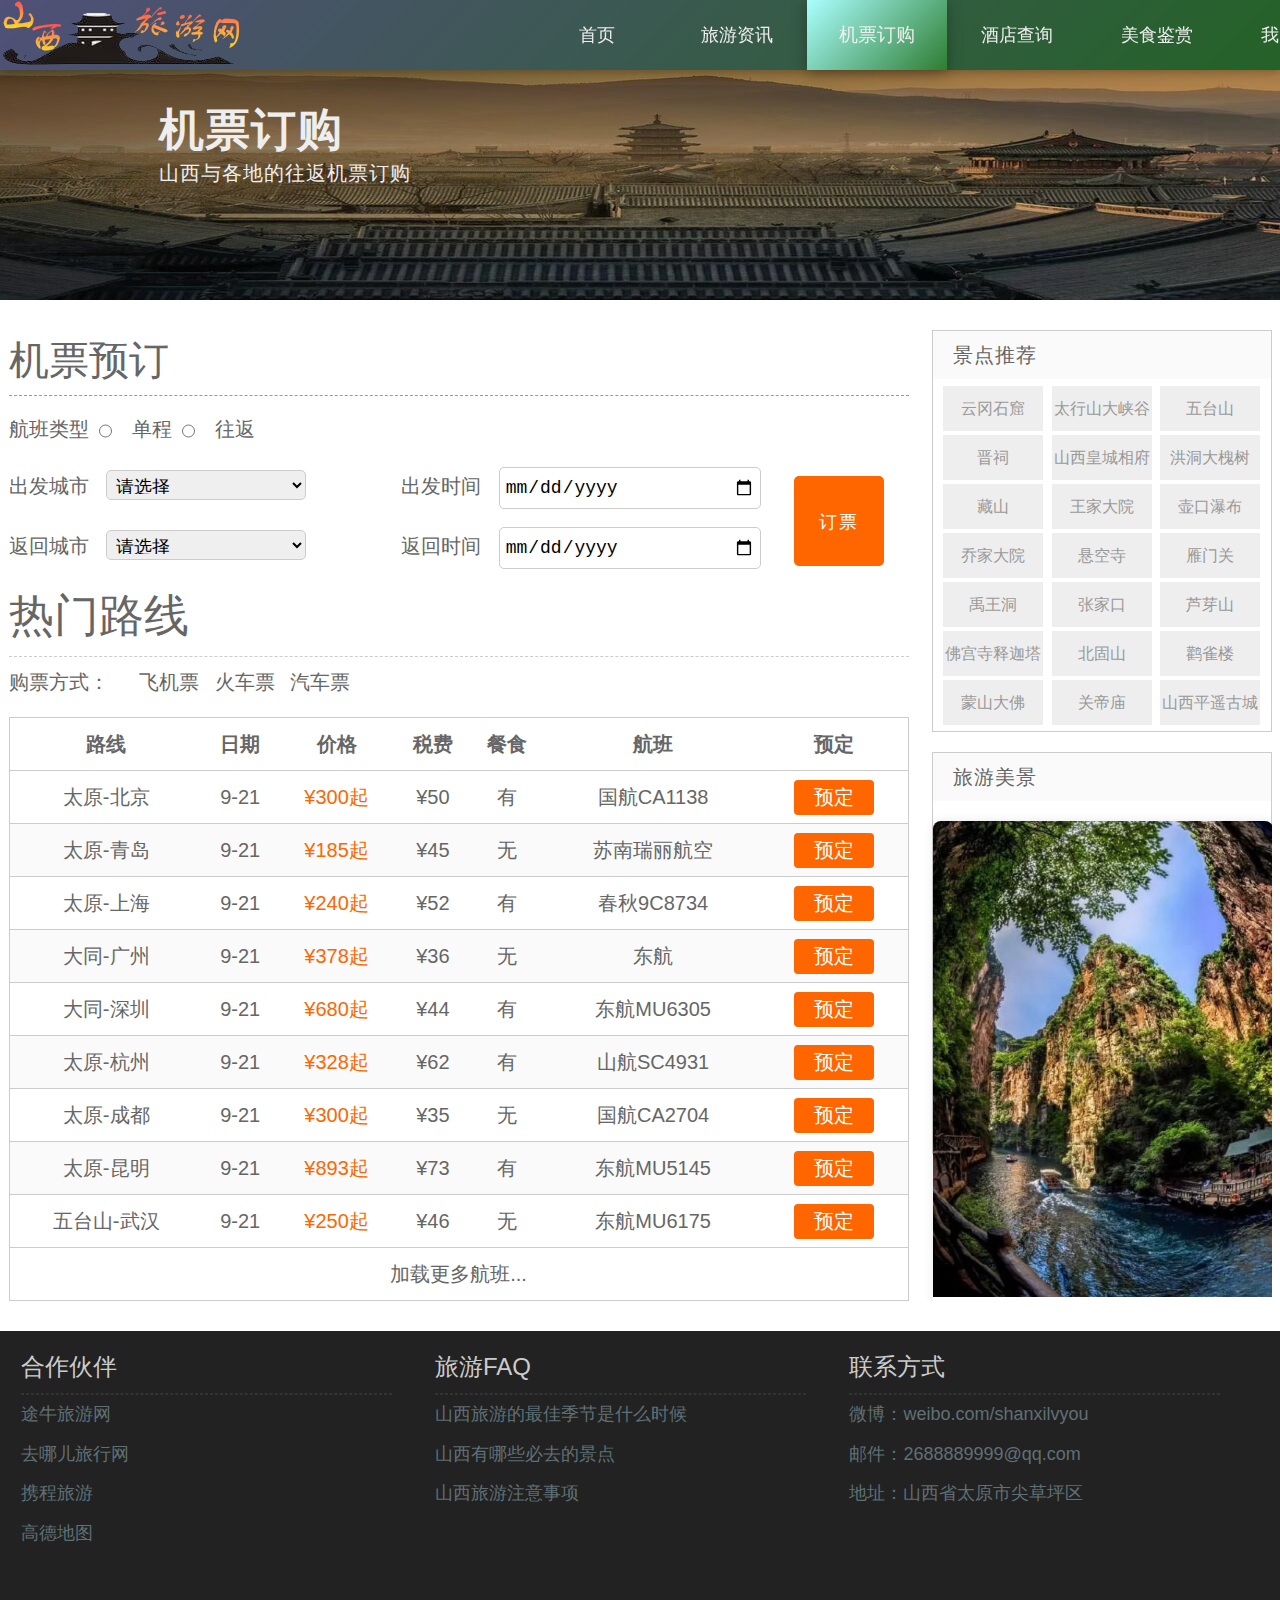
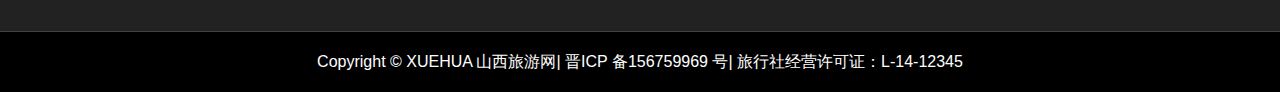
<file: ticket.html>
<!DOCTYPE html>
<html lang="zh-">
	<head>
		<meta charset="UTF-8">
		<title>机票预订--旅游网站</title>
		<link rel="stylesheet" href="css/column_cyt.css">
		<link rel="stylesheet" href="css/basic.css">

	</head>
	<body>
		<header>
			<nav id="nav">
			<div id="logo"><img src="img/logo.png" alt=""></div> 
			<span id="lonad">
			    <span class="lonad" ><a href="user-login.html">登录 注册</a></span>
			</span>
			<ul>
				<li><a href="index.html">首页</a></li>
				<li><a href="informations.html">旅游资讯</a></li>
						<li class="active"><a href="ticket.html">机票订购</a></li>
							<li><a href="about.html">酒店查询</a></li>
							<li ><a href="scenery.html">美食鉴赏</a></li>
							<li><a href="buy.html">我的订单</a></li>
			</ul>
			</nav>
		</header>
		
		<div id="headline">
			<div class="headline">
				<hgroup>
					<h2>机票订购</h2>
					<p>山西与各地的往返机票订购</p>
				</hgroup>
			</div>
		</div>
		<div id="container">
			<article class="list ticket">
				<form action="">
					<h2>机票预订</h2>
					<div class="type"><span>航班类型</span>
						<input type="radio" name="radio" value="单程">单程
						<input type="radio" name="radio" value="往返">往返
					</div>
					<div class="form left">
						<p>
							<lable for="from_city">出发城市</lable>
							<select style="width:200px ">

								<option>请选择</option>
								<option>太原市</option>
								<option>大同市</option>
								<option>朔州市</option>
								<option>忻州市</option>
								<option>阳泉市</option>
								<option>吕梁市</option>
								<option>晋中市</option>
								<option>长治市</option>
								<option>晋城市</option>
								<option>临汾市</option>
								<option>运城市</option>
								<option>上海市</option>
								<option>北京市</option>
								<option>天津市</option>
								<option>西安市</option>
								<option>厦门市</option>
								<option>武汉市</option>
							</select>
						</p>
						<p>
							<lable>返回城市</lable>
							<select style="width:200px ">

								<option>请选择</option>
								<option>太原市</option>
								<option>大同市</option>
								<option>朔州市</option>
								<option>忻州市</option>
								<option>阳泉市</option>
								<option>吕梁市</option>
								<option>晋中市</option>
								<option>长治市</option>
								<option>晋城市</option>
								<option>临汾市</option>
								<option>运城市</option>
							</select>
						</p>
					</div>
					<div class="form center">
						<p>
							<lable>出发时间</lable>
							<input type="date" placeholder="时间/日期">
						</p>
						<p>
							<lable>返回时间</lable>
							<input type="date" placeholder="时间/日期">
						</p>
					</div>
					<div class="form right">
						<a href="链接.html"><button type="button" class="submit">订票</button></a>

					</div>


				</form>
				<div class="list_news">
					<h2>热门路线</h2>
					<ul>
						<li>购票方式：</li>
						<li class="idli"><a class="idtop" href="###" onclick="style1()"checked="checked">飞机票</a></li>
						<li class="idli"><a class="idtop" href="###" onclick="style2()">火车票</a></li>
						<li class="idli"><a class="idtop" href="###" onclick="style3()">汽车票</a></li>
					</ul>

					<table>
						<thead>
							<tr>
								<th>路线</th>
								<th>日期</th>
								<th>价格</th>
								<th>税费</th>
								<th>餐食</th>
								<th>航班</th>
								<th>预定</th>
							</tr>
						</thead>
						<tbody>
							<tr>
								<td>太原-北京</td>
								<td>9-21</td>
								<td class="price">¥300起</td>
								<td>¥50</td>
								<td>有</td>
								<td>国航CA1138</td>
								<td><a href="链接.html" class="reserve">预定</a>
								</td>
							</tr>
							<tr>
								<td>太原-青岛</td>
								<td>9-21</td>
								<td class="price">¥185起</td>
								<td>¥45</td>
								<td>无</td>
								<td>苏南瑞丽航空</td>
								<td><a href="链接.html" class="reserve">预定</a>
								</td>
							</tr>
							<tr>
								<td>太原-上海</td>
								<td>9-21</td>
								<td class="price">¥240起</td>
								<td>¥52</td>
								<td>有</td>
								<td>春秋9C8734</td>
								<td><a href="链接.html" class="reserve">预定</a>
								</td>
							</tr>
							<tr>
								<td>大同-广州</td>
								<td>9-21</td>
								<td class="price">¥378起</td>
								<td>¥36</td>
								<td>无</td>
								<td>东航</td>
								<td><a href="链接.html" class="reserve">预定</a>
								</td>
							</tr>
							<tr>
								<td>大同-深圳</td>
								<td>9-21</td>
								<td class="price">¥680起</td>
								<td>¥44</td>
								<td>有</td>
								<td>东航MU6305</td>
								<td><a href="链接.html" class="reserve">预定</a>
								</td>
							</tr>
							<tr>
								<td>太原-杭州</td>
								<td>9-21</td>
								<td class="price">¥328起</td>
								<td>¥62</td>
								<td>有</td>
								<td>山航SC4931</td>
								<td><a href="链接.html" class="reserve">预定</a>
								</td>
							</tr>
							<tr>
								<td>太原-成都</td>
								<td>9-21</td>
								<td class="price">¥300起</td>
								<td>¥35</td>
								<td>无</td>
								<td>国航CA2704</td>
								<td><a href="链接.html" class="reserve">预定</a>
								</td>
							</tr>
							<tr>
								<td>太原-昆明</td>
								<td>9-21</td>
								<td class="price">¥893起</td>
								<td>¥73</td>
								<td>有</td>
								<td>东航MU5145</td>
								<td><a href="链接.html" class="reserve">预定</a>
								</td>
							</tr>
							<tr>
								<td>五台山-武汉</td>
								<td>9-21</td>
								<td class="price">¥250起</td>
								<td>¥46</td>
								<td>无</td>
								<td>东航MU6175</td>
								<td><a href="链接.html" class="reserve">预定</a>
								</td>
							</tr>
						</tbody>
						<tfoot>
							<tr>
								<td colspan="7"><a href="#" class="ticket_more">加载更多航班...</a>
								</td>
							</tr>
						</tfoot>
					</table>


				</div>
			</article>
			<aside class="sidebar">
				<div class="recommend sidebox">
					<h3>景点推荐</h3>
					<div class="tag">
						<ul>
							<li><a href="https://baike.so.com/doc/2743870-2895902.html">云冈石窟</a></li>
							<li><a href="https://baike.so.com/doc/2137950-2262075.html">太行山大峡谷</a></li>
							<li><a href="https://baike.so.com/doc/3058390-3223830.html">五台山</a></li>
							<li><a href="https://baike.so.com/doc/5346214-5581661.html">晋祠</a></li>
							<li><a href="https://baike.so.com/doc/1181570-7114611.html">山西皇城相府</a></li>
							<li><a href="https://baike.so.com/doc/1202489-1271960.html?from=244505&sid=1271960&redirect=search">洪洞大槐树</a></li>
							<li><a href="https://baike.so.com/doc/5334917-5570355.html">藏山</a></li>
							<li><a href="https://baike.so.com/doc/30521194-32395277.html">王家大院<a></li>
							<li><a href="https://baike.so.com/doc/1123440-1188564.html">壶口瀑布</a></li>
							<li><a href="https://baike.so.com/doc/5376890-5613017.html">乔家大院</a></li>
							<li><a href="https://baike.so.com/doc/5352286-5587744.html">悬空寺</a></li>
							<li><a href="https://baike.so.com/doc/2124315-32333502.html">雁门关</a></li>
							<li><a href="https://baike.so.com/doc/1214741-1284961.html">禹王洞</a></li>
							<li><a href="https://baike.so.com/doc/24056798-24639929.html?from=2873235&sid=24639929&redirect=search">张家口</a></li>
							<li><a href="https://baike.so.com/doc/5387123-5623635.html">芦芽山</a></li>
							<li><a href="https://baike.baidu.com/item/%E4%BD%9B%E5%AE%AB%E5%AF%BA%E9%87%8A%E8%BF%A6%E5%A1%94/1897433">佛宫寺释迦塔</a></li>
							<li><a href="https://baike.so.com/doc/5354059-5589523.html">北固山</a></li>
							<li><a href="https://baike.so.com/doc/5338227-5573666.html">鹳雀楼</a></li>
							<li><a href="https://baike.so.com/doc/5854583-6067425.html?from=175231&sid=6067425&redirect=search">蒙山大佛</a></li>
							<li><a href="https://baike.so.com/doc/5334440-5569878.html">关帝庙</a></li>
							<li><a href="https://baike.so.com/doc/2441383-2580773.html">山西平遥古城</a></li>
						</ul>
					</div>
				</div>
				<div class="hot sidebox">
					<h3>旅游美景</h3>
					<div class="slider">
					    <div class="slides">
					        <div class="slide"><img src="img/1.png" alt="Image 1"></div>
					        <div class="slide"><img src="img/2.png" alt="Image 2"></div>
					        <div class="slide"><img src="img/3.png" alt="Image 3"></div>
							<div class="slide"><img src="img/4.png" alt="Image 4"></div>
							<div class="slide"><img src="img/5.jpg" alt="Image 5"></div>
							<div class="slide"><img src="img/6.jpg" alt="Image 6"></div>
					    </div>
					</div>
					
					<script>
					    const slides = document.querySelector('.slides');
					    const slideCount = document.querySelectorAll('.slide').length;
					    let currentIndex = 0;
					
					    function moveToNextSlide() {
					        currentIndex = (currentIndex + 1) % slideCount;
					        slides.style.transform = `translateX(-${currentIndex * 100}%)`;
					    }
					
					    setInterval(moveToNextSlide, 3000); // 每3秒切换一次
					</script>
						
				</div>
				
			</aside>
		</div>

<footer id="footer">
	<div class="top">
	<div class="block left">
	<h3>合作伙伴</h3>
	<hr>
	<ul>
		<li style=" color: #5F7075;">途牛旅游网</li>
		<li style=" color: #5F7075;">去哪儿旅行网</li>
		<li style=" color: #5F7075;">携程旅游</li>
		<li style=" color: #5F7075;">高德地图</li>
	</ul>

	</div>
	<div class="block middle">
	<h3>旅游FAQ</h3>
	<hr>
	<ul>
		<li><a href="https://baijiahao.baidu.com/s?id=1802998155565112554&wfr=spider&for=pc" style=" color: #5F7075;">山西旅游的最佳季节是什么时候</a></li>
		<li><a href="https://baijiahao.baidu.com/s?id=1802998155565112554&wfr=spider&for=pc" style=" color: #5F7075;">山西有哪些必去的景点</a></li>
		<li><a href="https://baijiahao.baidu.com/s?id=1806244929925303827&wfr=spider&for=pc" style=" color: #5F7075;">山西旅游注意事项</a></li>
	</ul>
	</div>
	<div class="block right">
	<h3>联系方式</h3>
	<hr>
	<ul>
		<li style=" color: #5F7075;">微博：weibo.com/shanxilvyou</li>
		<li style=" color: #5F7075;">邮件：2688889999@qq.com</li>
		<li style=" color: #5F7075;">地址：山西省太原市尖草坪区</li>

	</ul>
	</div>
	
	</div>
	<div class="bottom">Copyright © XUEHUA 山西旅游网| 晋ICP 备156759969 号| 旅行社经营许可证：L-14-12345</div>
	</footer>
	</body>
</html>
</file>
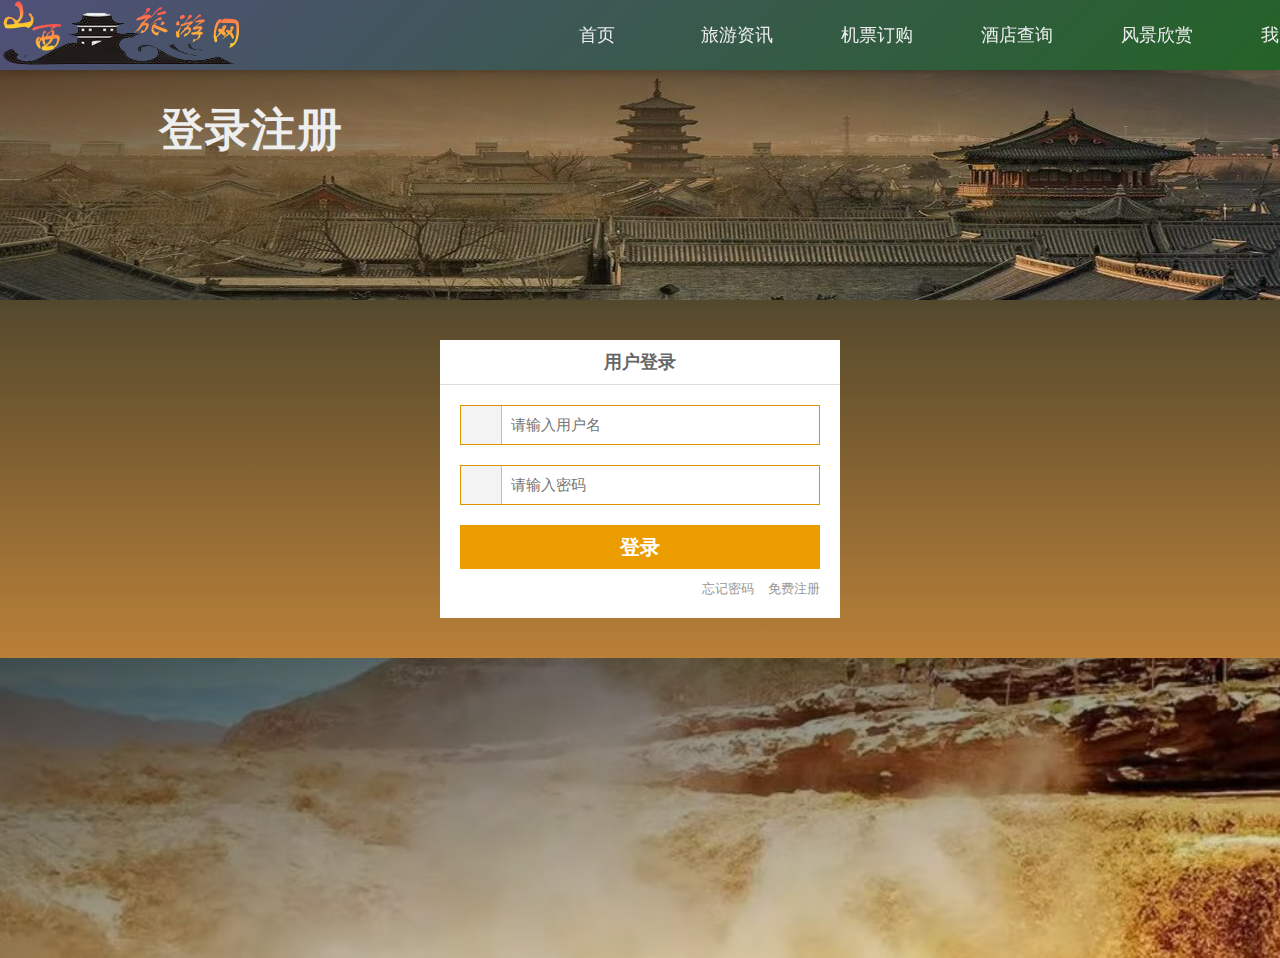
<file: user-login.html>
<!DOCTYPE html>
<html>
<head>
    <meta charset="utf-8">
    <meta http-equiv="X-UA-Compatible" content="IE=edge">
    <title>登录注册</title>
      <link rel="stylesheet" href="css/login.css">
      <link rel="stylesheet" href="css/nav-simple.css">
	  <link rel="stylesheet" href="css/column.css">
	  <link rel="stylesheet" href="css/basic.css">
	  <!-- <link rel="stylesheet" href="css/buy.css"> -->
</head>
<style type="text/css" >
.w{
    width: 1080px;
    margin: 0 auto;
    position: relative;
    overflow: hidden;
}
</style>
<body>
	
	
<header>
	<nav id="nav">
	<div id="logo"><img src="img/logo.png" alt=""></div> 
	
	<span id="lonad">
	    <span class="lonad"><a href="user-login.html"><b>登录 注册</b></a></span>
	</span>
	
	<ul>
		<li><a href="index.html">首页</a></li>
		<li><a href="informations.html">旅游资讯</a></li>
		<li><a href="ticket.html">机票订购</a></li>
		<li><a href="about.html">酒店查询</a></li>
		<li ><a href="scenery.html">风景欣赏</a></li>
		
		<li ><a href="buy.html">我的订单</a></li>
	</ul>

	

	</nav>
	
</header>



<div id="headline">
    <div class="headline">
    <hgroup>
        <h2>登录注册</h2>
        <p></p>
        </hgroup>
    </div>
</div>




<div class="page-wrap">
            <div class="w">
                <div class="user-con">
                    <div class="user-title">用户登录</div>
                    <div class="user-box">
                        <div class="error-item">
                            <i class="fa fa-minus-circle error-icon"></i>
                            <p class="err-msg">Error</p>
                        </div>
                        <div class="user-item">
                            <label class="user-label" for="">
                                <i class="fa fa-user"></i>
                            </label>
                            <input class="user-content" id="username" placeholder="请输入用户名" autocomplete="off">
                        </div>
                        <div class="user-item">
                            <label class="user-label" for="password">
                                <i class="fa fa-lock"></i>
                            </label>
                            <input type="password" class="user-content" id="password" placeholder="请输入密码" autocomplete="off">
                        </div>
                        <a class="btn btn-submit" id="submit">登录</a>
                        <div class="link-item">
                            <a class="link" href="./user-pass-reset.html" target="_blank">忘记密码</a>
                            <a class="link" href="./user-register.html" target="_blank">免费注册</a>
                        </div>
                    </div>
                </div>
            </div>
        </div>



<div id="headline_login">
    <div class="headline_login">
    <hgroup>
        
        </hgroup>
    </div>
</div>



</body>
</html>
</file>
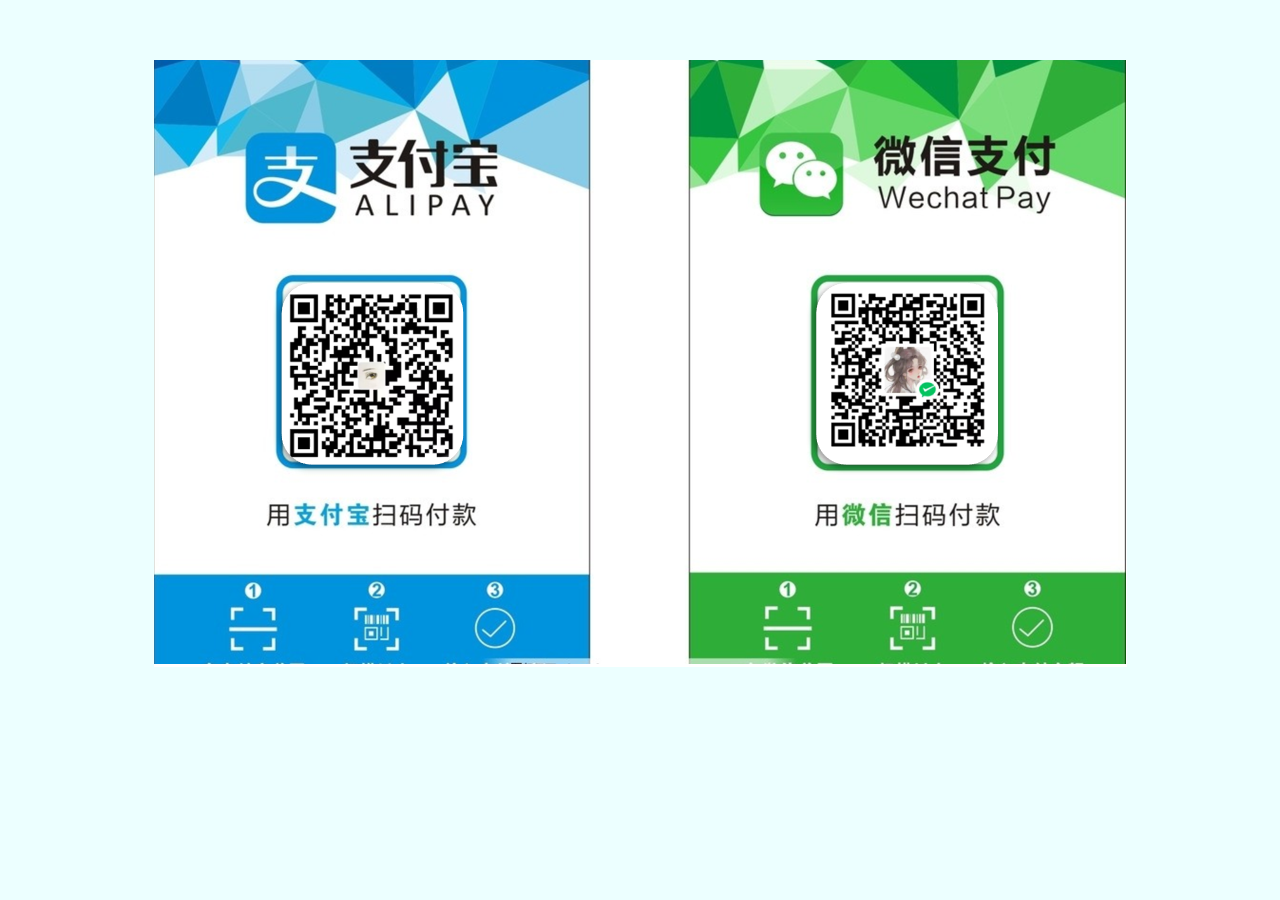
<file: 二维码.html>
<!DOCTYPE html>
<html lang="en">
	<head>
		<meta charset="UTF-8">
		<title>新网注册</title>
		<style>html,body {
      width: 100%;
      height: 100%;
      margin: 0px;
      background:#ECFFFF;
    }
    
    #header{
        width: 100%;
        height: 60px;
    }

    #main{
        width: calc(100% - 200px);
        width: 973px;
        height: 607px;
        margin: 0px auto;
        background-color: #ffffff;
		background-image:url("img/6-1.png");
        display: flex;
        flex-direction: column;
        align-items: center;
    }

    
    
    }</style>
		<script type="text/javascript">
			
		</script>
	</head>
	<body>
		<div id="header"></div>
		<div id="main">
			
				</div>
			</form>
		</div>
	</body>
</html>
</file>
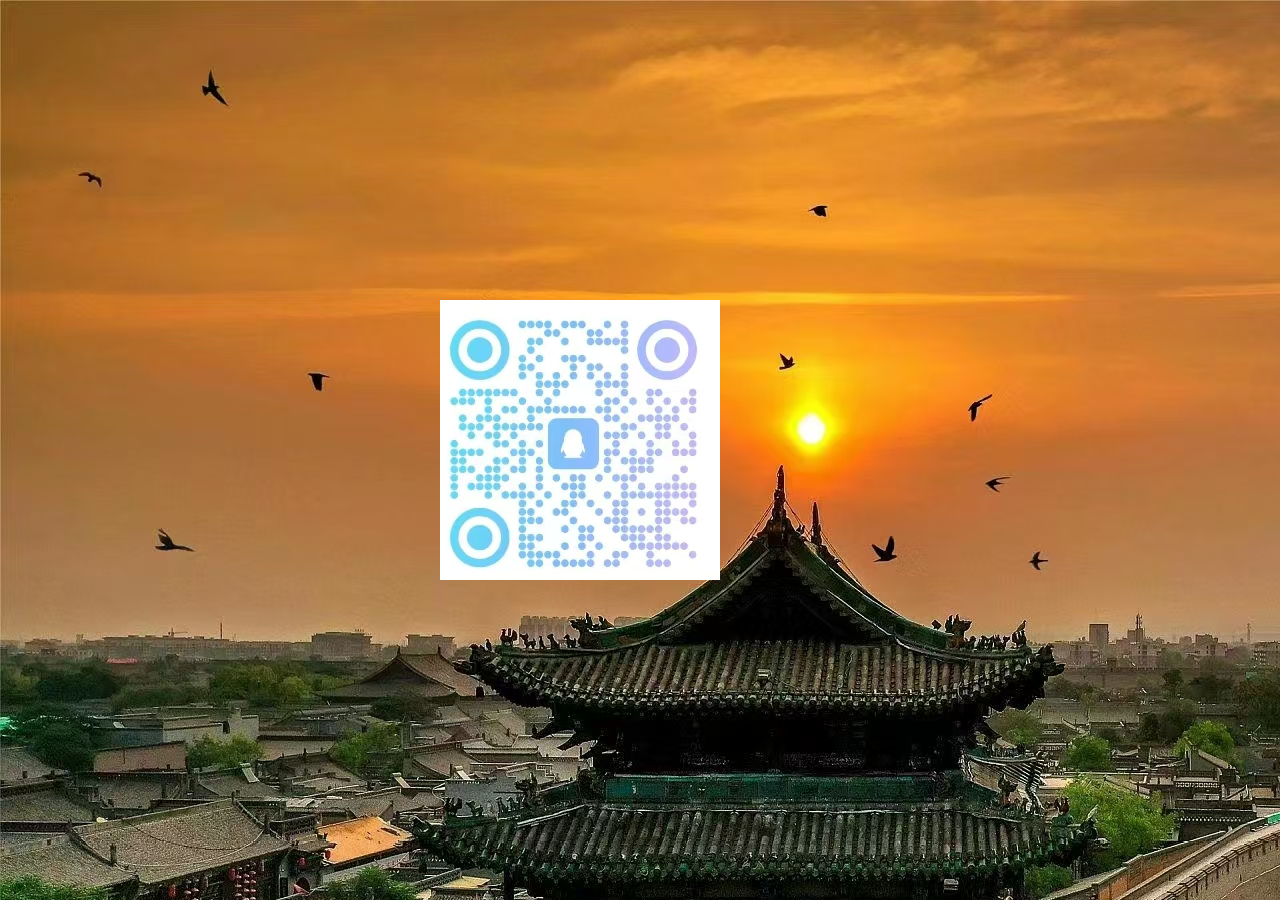
<file: 付款码.html>
<!DOCTYPE html>
<html>
	<head>
		<meta charset="utf-8">
		<title>付款页面</title>
		<style>
			body{
				background-image: url(山西旅行网/100.jpg);
			}
			.m{
				height: 400px;
				width: 400px;
				margin: auto;
				margin-top: 300px;
			}
		</style>
	</head>
	<body>
		<div class="m"><img src="./山西旅行网/111.jpg"></div>
	</body>
</html>
</file>
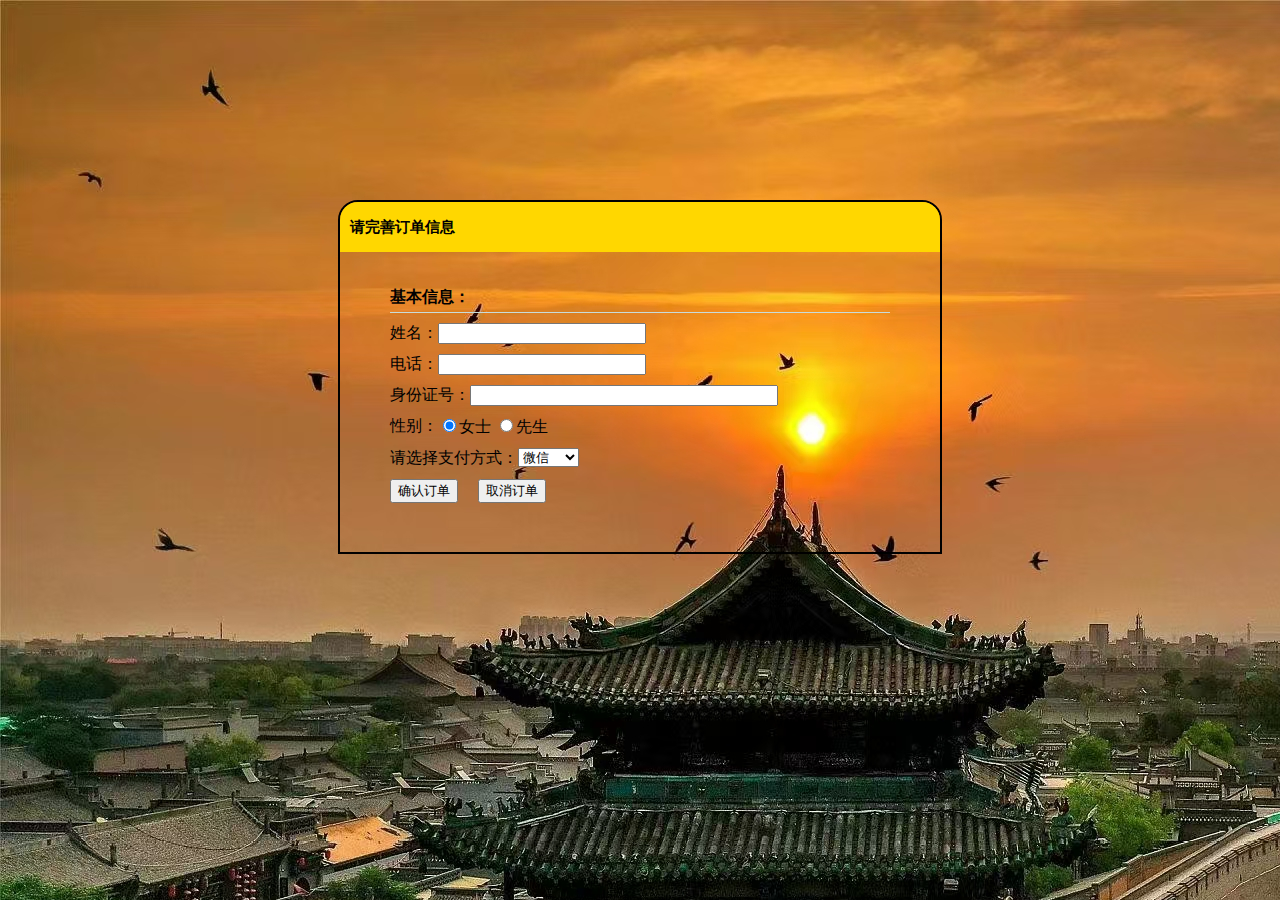
<file: 订单信息.html>
<!DOCTYPE html>
<html>
  <head>
    <title>订单信息</title>
    <meta charset="utf-8" />
    <style type="text/css">
		body{
			background-image:url("./山西旅行网/100.jpg") ;
		}
        .paymain{
            width:600px;
            height:350px;
            margin:200px auto;
            border-top-left-radius:20px;
            border-top-right-radius:20px;
            overflow:hidden;
            border:2px solid black;
        }
        .paytop{
            height:50px;
            width:600px;
            background:gold;
            line-height:50px;
            font-weight:bold;
            padding-left:10px;
            font-size:15px;
        }
        .paytop2{
            width:500px;
            height:30px;
            line-height:30px;
            font-weight:bold;
            margin:0px auto;
            margin-top:30px;
            border-bottom:1px solid #C8DCDB;
        }
        .paytext{
            width:500px;
            display:flex;
            margin:10px auto;
        }
        .paytext div:1{
            width:100px;
            text-align:right;
        }
        .paytext div:2{
            width:500px;
        }
        .paytext1{
            width:200px;
        }
        .paytext2{
            width:300px;
        }
		.paysize{
			height: 300px;
			width:300px
			margin-top:300px;
			margin-left: auto;
		}
    </style>
    <body>
        <div class="paymain">
            <div class="paytop">请完善订单信息</div>
            <div class="paytop2">基本信息：</div>
            <div class="paytext">
                <div>姓名：</div>
                <div><input type="text" name="userName" class="paytext1"/></div>
            </div>
            <div class="paytext">
                <div>电话：</div>
                <div><input type="text" name="userName" class="paytext1"/></div>
            </div>
            <div class="paytext">
                <div>身份证号：</div>
                <div><input type="text" name="userName" class="paytext2"/></div>
            </div>
            <div class="paytext">
                <div>性别：</div>
            <div>
            <input type="radio" name="sex" value="女" checked/>女士
            <input type="radio" name="sex" value="男" />先生
            </div>
            </div>
            <div class="paytext">
                <div>请选择支付方式：</div>
                <div>
                <select name="userType">
                <option value="1">支付宝</option>
                <option value="2" selected>微信</option>
                <option value="3">工行卡</option>
            </select>
        </div>
      </div>
       <div class="paytext">
        <div></div>
        <div>
          <a href="付款码.html"><input type="submit" value="确认订单" /></a>
          &nbsp;&nbsp;&nbsp;
          <a href="informations.html"><input type="reset" value="取消订单" /></a>
        </div>
      </div>
            </div>
        
    </body>
</file>
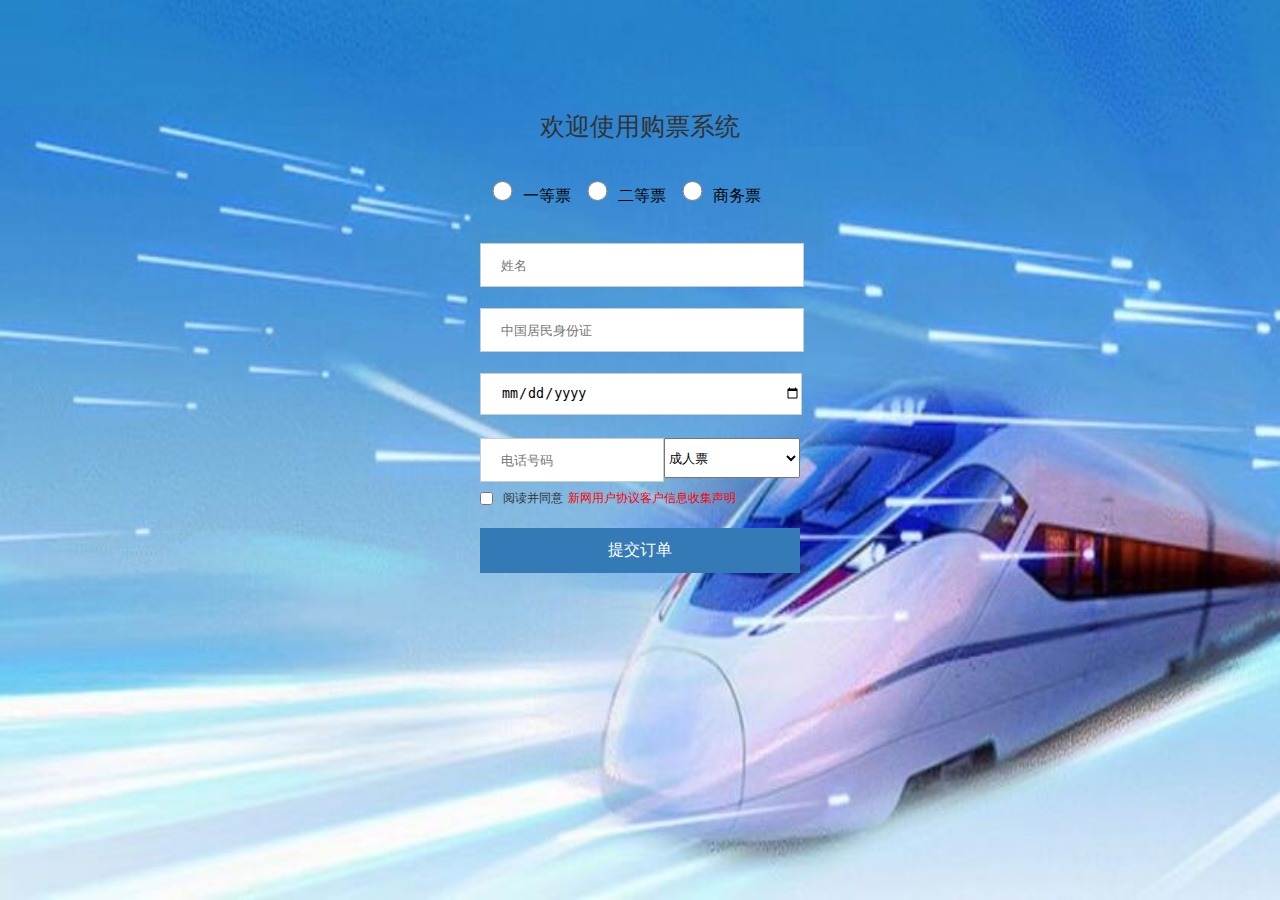
<file: 链接.html>
<!DOCTYPE html>
<html lang="en">
<head>
  <meta charset="UTF-8">
  <title>订购</title>
  <style>
    html,body {
      width: 100%;
      height: 100%;
      margin: 0px;
      background: #f7fcff;
	  margin: 0;
	  padding: 0;
	  background:url(./img/1_20240913180531.jpg) no-repeat center;
	  background-size: 100% 100%;
    }
    
    #header{
        width: 100%;
        height: 60px;
    }

   .main{
        
        min-width: 540px;
        height: 840px;
        display: flex;
        flex-direction: column;
        align-items: center;
    }
	@keyframes main{
		0%{
			background:url(./img/1_20240913180531.jpg);
		}
		50%
		{
			background:url(./img/2_20240913180531.jpg);
		}
		100%
		{
			background:url(./img/3_20240913182954.jpg);
		}
	}

    #top{
        width: 100%;
        height: 50px;
    }

    #form-wrap{
        width: 320px;
        margin-bottom: 40px;
    }

    #title{
        text-align: center;
        font-size: 25px;
        color: #333333;
        margin-bottom: 35px;
    }
    .from_input{
        width: 320px;
        height: 40px;
        margin-bottom: 25px;
    }
	.from_input1{
	    width: 320px;
	    height: 40px;
	    margin-bottom: 25px;
	}
	.from_input1 input{
	    width: 35px;
	    height: 20px;
		line-height:30px;
	    margin-bottom: 25px;
	}
	

    .from_input input{
        width: 300px;
        height: 40px;
        border: 1px solid #ccc;
        padding-left: 20px;
    }

    #validation{
        width: 320px;
        height: 40px;
        display: flex;
    }
    #validation  input{
        width: 160px;
        height: 40px;
        padding-left: 20px;
        border: 1px solid #ccc;
    }
    

    #readme{
        width: 100%;
        height: 40px;
        display: flex;
        align-items: center;
        font-size: 12px;
    }
    #readme > input{
        margin: 0px 10px 0px 0px;
        cursor: pointer;
    }
    #readme > div{
        color: #333333;
        margin-right: 5px;
    }
    #readme > span{
        margin-right: 5px;
        color: #2395C9;
        cursor: pointer;
    }
    #registered{
        width: 320px;
        height: 95px;
        margin-top: 10px;
    }
    #registered > button{
        width: 320px;
        height: 45px;
        background-color:  #337ab7;
        color: #ffffff;
        border: none;
        font-size: 16px;
        cursor: pointer;
    }
    #registered > div{
        width: 100%;
        line-height: 45px;
        text-align: center;
        color: #999999;
        font-size: 12px;
    }
    #registered span{
        color: #337ab7;
        cursor: pointer;
    }
	a{
		text-decoration:none;
		color:white;
	}
	a:hover{
		text-decoration:underline;
		color:blue;
	}
	
  </style>
</head>
<body>
    <div id="header"></div>
    <div class="main">
        <div id="top"></div>
        <div id="form-wrap">
            <div id="title">欢迎使用购票系统</div>
            <form action=""></form>
            <div  class="from_input1">
                <input type="radio" name="radio" value="一等票">一等票
				 <input type="radio" name="radio" value="二等票">二等票
				  <input type="radio" name="radio" value="商务舱等">商务票
            </div>
			
			
            <div class="from_input">
                <input type="text" placeholder="姓名">
            </div>
            <div class="from_input">
                <input type="text" placeholder="中国居民身份证">
	
            </div>
			<div class="from_input">
			    <input type="date" placeholder="日期">
			</div>
            <div id="validation">
                <input type="text" placeholder="电话号码"> 
				<select style="width:200px">
					<option>成人票</option>
					<option>学生票</option>
					<option>残军票</option>
					
				</select>
				
            </div>
            <div id="readme">
                <input type="checkbox">
                <div>阅读并同意</div>
                <a href="#" color="#000079"><span><font color="red">新网用户协议</font></span></a>
                <a href="#" color="#000079"><span><font color="red">客户信息收集声明</font></span></a>
            </div>
            <div id="registered">
                <button><a href="二维码.html">提交订单</a></button>
				
                
            </div>
        </div>
    </div>
</body>
</html>
</file>
<file: css/column_cyt.css>
@charset "utf-8";
#headline {
	
	height:300px;
	width:100%;
	min-width:1263px;
	background: linear-gradient(to right bottom, rgba(0,0,0,0.7), rgba(0,0,0,0)), url(../img/背景_20240911143344.jpg) no-repeat center;

}

.headline {
	width:1263px;
	height:300px;
	margin:0 auto;

}
hgroup {
	padding:100px 0 0 150px;
}
.headline h2{
	font-size:45px;
	color:#eee;
	letter-spacing: 1px;
}
.headline p{
	font-size:20px;
	color:#eee;
	letter-spacing: 1px;
}
#container {
	width:1263px;
	margin:30px auto;
    overflow: hidden;

}
.sidebar {
	float:right;
	width:340px;
	color:#666;

}
.sidebox {
	height:400px;
	text-align: center;
	margin-bottom:20px;

    border:1px solid #ccc;
}
.sidebox h3{
	font-size: 20px;
	font-weight: normal;
	letter-spacing: 1px;
	height:48px;
	line-height:48px;
	background: #fafafa;
	text-align:left;
	text-indent: 20px;
	margin-bottom: 5px;
}

.sidebox li{
	display: inline-block;
	height:45px;
	width:100px;
	margin:2px;
	line-height:45px;
	color:#fff; 
	background: #eee;

}
.tag li a {
	color:#999;
}


.tag li a:hover {
	background: #458b00;
	display:block;
	color:#fff;

}

.sidebox .figure{
	width:340px;
	height:650px;/* 新添加 */
	text-align: center;
	
}
/* 新添加 */
.slider {
            width: 340px;
			height:560px;
            overflow: hidden;
            border-radius: 8px;
            margin: 20px auto;
            box-shadow: 0 0 10px rgba(0, 0, 0, 0.1);
        }
/* 新添加 */
.slides {
            display: flex;
            transition: transform 0.5s ease-in-out;
        }
/* 新添加 */
.slide {
            min-width: 100%;
            box-sizing: border-box;
        }
/* 新添加 */
img {
            width: 100%;
            display: block;
        }


 .figure figure{
	display: inline-block;
	padding:5px;
}
.figure figcaption {
	color:#666;
	
}
.box {
	padding:10px 0 10px 0;

}
.box a {
	width:150px;
	height:45px;
	line-height: 45px;
	text-indent: 10px;
	font-size: 16px;
	display: inline-block;
	cursor: pointer;


	color:#999;
	margin:2px ;
}
.box a.trea1  {

	background: #eee url(../img/trea1.png) no-repeat 10px center;

}
.box a.trea2 {

	background:#eee url(../img/trea2.png) no-repeat 10px center;

}
.box a.trea3  {

	background:#eee url(../img/trea3.png) no-repeat  10px center;

}
.box a.trea4  {

	background: #eee url(../img/trea4.png) no-repeat  10px center;

}
.treasure {
	height:170px;
}

.list {
	float:left;
	width:900px;

}
.infos {
	width:900px;
	height:50px;
	background: #eee;
}
.infos_left{
	float:left;
	line-height: 48px;
	text-align: center;

}
.infos_left li {
	display: inline-block;
	width:150px;
	height:48px;
}
.infos_left li a {
	display: block;
	color: #666;
	cursor: pointer;

}
.infos_left li:first-child {
	position: relative;
	background: #fff;
	border-top:2px solid #458b00;
	left:1px;

}
.infos_right{
	width:300px;
	height:50px;
	line-height: 50px;
	float:right;
	text-align: center;
	margin-right:-30px;
}
.infos_right li {
	display: inline-block;
	width:60px;
	
}
.infos_right li a.selected,
.infos_right li a:hover{
	background: #458b00;
	color:#fff;
}
.infos_right li a {
	color:#666;
	width:60px;
	padding:5px;
	font-size:14px;	
}
.tour {
	width:898px;
	height:231px;
	margin-top:20px;
	position: relative;
	border:1px solid #ccc;
	color:#666;
}
.tour img {
	float:left;
}
.tour .description {
	float:right;
	width:498px;
	height:200px;
	padding:10px 0 0 20px;

}
.description h3 {
	font-size: 24px;
	width:300px;

	font-weight: normal;

}
.description p {
	font-size: 14px;
	line-height: 2;
	width:300px;
	margin-top:10px;
}
.description ol li  {
	font-size: 16px;	
	width:300px;
	margin-top:10px;
	height:20px;
	line-height: 20px;
}
.description ol li mark  {
color:#458b00;
border:1px solid #458b00;
padding:0 5px;
background: #fff;
border-radius: 5px;
}
.description .type {
	position:absolute;
	left:0;
	top:0;
	width:80px;
	height:20px;
	background: #59b200;
	line-height: 20px;
	text-align: center;
	font-size:14px;
	color:#fff;

}
.description .disc{
	position: absolute;
	top:0;
	right:0;
	width:52px;
	height:52px;
	background: url(../img/disc.png) no-repeat;
}
.description .disc span{
	display: block;
	width:52px;
	height:52px;
	transform: rotate(45deg);
	padding: 5px 0 0 0px;
	color: #ff7a4d;
	font-size: 14px;
	text-indent: 7px;
}
.description .buy {
	position: absolute;
	top:50px;
	right:20px;

}
.buy .price {
	color:#f60;
	font-size: 20px;
}
.buy .price  strong {
	color:#f60;
	font-size: 36px;
}
.buy .price  s {
	color:#999;
	font-size:19px;

}
.buy .reserve a {
	display: block;
	width:150px;
	height:50px;
	background: #f80;
	text-align: center;
	line-height: 50px;
	border-radius: 5px;
	color:#fff;
	font-size:20px;
	margin-top:10px;
}
.description .footer {
	width:498px;
	height:28px;
	line-height: 28px;
	text-indent: 20px;
	position:absolute;
	bottom:2px;
	letter-spacing: 1px;
	background-color: #fafafa;

}
.description .footer time {	
	color:#458b00;
}
.list .more {
	width:200px;
	height:50px;
	line-height: 50px;
	text-align: center;
	margin:0 auto;
	background: #fafafa;
	border:1px solid #ccc;
	border-radius: 5px;
	cursor: pointer;
	font-size: 18px;
	color:#666;
	margin-top:20px;
}
.ticket {
	font-size:20px;
	color:#666;
}
.ticket form h2 {
	height:50px;
	line-height: 50px;
	font-size:40px;
	font-weight: normal;
	padding:5px 0 10px 0;
	border-bottom:1px dashed #999;
}
.ticket form .type{
	margin:20px 0 10px 0px;
	display:flex;
	flex-direction:row;

}
.ticket form .type span {
	display: block;
	
}
.ticket form .type input {
	padding:0 10px 0 10px;
	margin:0 20px 0 10px;
	color:#fff;
	display: inline-block;
	height:30px;
	background: #458b00;
	line-height:30px;
	text-align: center;
	border-radius: 4px;
	
}
.form input {
	width:250px;
	height:30px;
	border:1px solid #ccc;
	font-size:18px;
	margin:0 0 0 12px;
	padding:5px;
	border-radius: 5px;
	outline: none;
}
/* 新添加 */
.form select {
	width:250px;
	height:30px;
	border:1px solid #ccc;
	font-size:18px;
	margin:0 0 0 12px;
	padding:5px;
	border-radius: 5px;
	outline: none;
}


.form {
	line-height: 3;
}
.ticket form .left {
	display:inline-block;
	width:43%;

}

.ticket form .center {
	display:inline-block;
	width:43%;

}
.ticket form .right {
	display:inline-block;
	width:9%;
	

}


.ticket form .right .submit {
	height:90px;
	width:90px;
	text-align: center;
	line-height: 90px;
	background: #f60;
	border:0;
	position:relative;
	top: -25px;
	color:#fff;
	font-size: 18px;
	letter-spacing: 2px;
	border-radius: 5px;

}
/* 新添加 */
.ticket form .right .submit:hover {
	height:90px;
	width:90px;
	text-align: center;
	line-height: 90px;
	background: #f60;
	border:0;
	position:relative;
	top: -25px;
	color:blue;
	text-decoration:underline;
	font-size: 18px;
	letter-spacing: 2px;
	border-radius: 5px;
}

.list_news {
	color:#666;
}
.list_news h2{
	height:50px;
	line-height: 50px;
	font-size:40px;
	font-weight: normal;
	padding:5px 0 10px 0;
	border-bottom:1px dashed #999;
}
.list_news ul {
	margin:10px 0 20px 0;
}

.list_news ul li {
	display: inline-block;
	width:70px;/* 数据修改 */
	height:30px;
	line-height: 30px;
	
}
.list_news ul li:first-child {
	width:120px;
	height:30px;
}
/* 新添加 ，把原来list_news ul li:nth-child(2) a 删除*/
.list_news ul li a:hover {
	margin-left:-5px;
	display:inline-block;
	background: #458b00;
	color:#fff;
	border-radius: 3px;

}


.list_news ul li a {
	display: block;
	padding:0 5px 0 5px;
	color:#666;

}




.list_news table {
	border:1px solid #ccc;
	border-collapse: collapse;
	width:100%;
	text-align: center;

}
.list_news table tr:nth-child(2n) {
	background: #fafafa;

}
.list_news table tr:hover{
	background: #eee;

}
.list_news table th,.list_news table td {
	border-bottom:1px solid #ccc;
	height:50px;

}
.list_news table td.price{
	color:#f60;
}
.list_news table td .reserve {
	display: inline-block;
	height:35px;
	width:80px;
	text-align: center;
	line-height: 35px;
	background: #f60;
	border-radius:4px;
	color:#fff;
}
/* 新添加 */
.list_news table td .reserve:hover {
	display: inline-block;
	height:35px;
	width:80px;
	text-align: center;
	line-height: 35px;
	background: #f60;
	border-radius:4px;
	color:blue;
}
.list_news table td .ticket_more {
	color:#666;
}
/* 新添加 */
.list_news table td .ticket_more:hover {
	color:blue;
	text-decoration:underline;
	
}

.list{
	color:#666;
}
.list h2{
	font-size: 45px;
	margin-bottom:10px;
	color:#666;
	font-weight: normal;
	border-bottom: 1px dashed #ccc;
	padding:0 0 15px 0;
}
.scenery figure {
	padding:4px;
	text-align: center;
	width:433px;
	height:1000px;
	border:1px solid #ccc;
	display: inline-block;
	margin: 10px 3px 15px 0 ;
	border-radius: 5px;
	letter-spacing: 1px;

}
.scenery figure img{
	vertical-align:middle;
}

.scenery figcaption {
	line-height: 1.5;
	padding:10px  0 10px 0;
	font-size: 16px;
}
.about p{
	text-indent:2em;
	line-height: 2;
	margin:20px 0;
}
.about .address{
	margin:60px 0 0 0;
}
.about .address address{
	font-style: normal;
	line-height: 1.5;
	font-size:18px;
	margin-top:20px;
}
</file>
<file: css/basic.css>
@charset "utf-8";

body,ul,ol,li ,h2,h3,p,hr,figure{
	padding:0;
	margin:0;
}
body {
    font-family: "Helvetica Neue",Helvetica,Arial,"Microsoft Yahei UI","Microsoft YaHei",SimHei,"宋体",simsun,sans-serif;
}
ol,ul,li{
	list-style: none;
}
a {
	text-decoration: none;
}
input {
	border:0;
	padding:0;
	margin:0;
}
header{
	width:100%;
	min-width: 1263px;
    height:70px;
    /* background: #55557f; */
	background: linear-gradient(135deg, #505078, #246227); 
    box-shadow: 0 1px 10px rgba(0, 0, 0, 0.3);
    z-index: 999;
	position: fixed;
}
nav {
	width:1515px;
	margin:0 auto;
	color:#fff;
	
}

nav #lonad a{
	
	float: right;
	color: #4ae000;
	line-height: 70px;
	text-align: center;
}

nav #lonad:hover a{
	
	float: right;
	color: #55ff00;
	line-height: 70px;
	text-align: center;
}




nav #logo {
	float:left;
	
}
nav ul{
	float:right;
	width:920px;
	line-height: 70px;
	text-align: center;
}



nav ul li{
	float:left;
	width:140px;

}
nav ul li a{
	display: block;
	color:  #eee;
 font-family:微软正黑体; /* 设置字体族 */
 font-size: 18px;
}
nav ul li a:hover,.active a{
	list-style: none;
	display: block;
	/* background:  #000; */
	font-size: 19px;
	background: linear-gradient(135deg, #aaffff, #2E7D32); 
	  box-shadow: 0 4px 15px rgba(0, 0, 0, 0.3); /* 增强阴影效果 */
}



video{
	width: 850px;
	height: 600px;
	padding: auto;
}

#footer {
	height:361px;
	background: #222;
	clear:both;
}
.top {
	width:1263px;
	margin:0 auto;
	height:300px;
	text-align: center;
}
.block {
	display: inline-block;
	width:410px;
	height:280px;
	text-align: left;
	vertical-align: top;
	color:#ccc;

}
.block h3{
	font-weight: normal;
	font-size: 24px;

	margin:20px 0 10px 0;
}
.block hr{
	border:1px dashed #333;
	width:90%;
}
.block ul{
	font-size: 18px;
	line-height: 2.2;
	color:#777;

}
.bottom {
	height:60px;
	background: #000;
	color:#fff;
	text-align: center;
	line-height:60px;
	border-top:1px solid #444;
}
</file>
<file: css/login.css>
/* 最外层容器 */
.page-wrap{
    padding: 40px 0;
    /* background: #cc6600; */
	/* background-image:url(../img/zpy/top1.jpg) ; */
	background: linear-gradient( #53482C,#ba8038);
}
/* 表单框 */
.user-con{
    position: relative;
    margin: 0 auto;
    width: 400px;
    background: #fff;
}
.user-con .user-title{
    text-align: center;
    padding: 10px 0;
    border-bottom: 1px solid #ddd;
    font-size: 18px;
    font-weight: bold;
    color: #666;
}
.user-con .user-box{
    padding: 20px;
}
/* 错误提示框 */
.user-con .user-box .error-item{
    position: relative;
    padding: 4px 0 4px 40px;
    margin-bottom: 10px;
    border: 1px solid red;
    color: red;
    background: #fde9e9;
    display: none;
}
/* 错误图标 */
.user-con .user-box .error-icon{
    position: absolute;
    left: 14px;
    top: 50%;
    font-size: 14px;
    margin-top: -7px;
}

.user-con .user-item{
    position: relative;
    margin-bottom: 20px;
}
.user-con .user-item .user-label{
    position: absolute;
    left: 1px;
    top: 1px;
    bottom: 1px;
    width: 40px;
    line-height: 36px;
    background: #f3f3f3;
    font-size: 18px;
    color: #d3d3d3;
    text-align: center;
    border-right: 1px solid #bdbdbd;
}
.user-con .user-item .user-content{
    padding: 10px 0 10px 50px;
    width: 308px;
    height: 18px;
    line-height: 18px;
    font-size: 15px;
    border: 1px solid #de9400;
    outline: none;
}

.user-con .user-item .user-content:hover{
    padding: 10px 0 10px 50px;
    width: 308px;
    height: 18px;
    line-height: 18px;
    font-size: 15px;
	border: 1px solid #ffaa00;
    outline: none;
	border-bottom-right-radius: 20px; /* 右下角圆角 */
	
}




.user-con .btn-submit{
    width: 100%;
    padding: 2px 0;
    text-align: center;
    font-size: 20px;
}
/* 跳转链接 */
.user-con .link-item{
    text-align: right;
    margin-top: 10px;
}
.user-con .link-item .link{
    margin-left: 10px;
    color: #999;
}

/* btn */
.btn{
    display: inline-block;
    padding: 0 20px;
    height: 40px;
    line-height: 40px;
    vertical-align: middle;
    border: none;
    background: #eb9d00;
    font-size: 17px;
    font-weight: bold;
    color: #fff;
    outline: none;
    cursor: pointer;
    text-decoration: none;
}

.btn:hover {
	           background-color: #ffaa00;
			   
	       }


.btn-mini{
    height: 25px;
    line-height: 25px;
    font-size: 12px;
    padding: 0 10px;
}
/* loading */
.loading{
    margin: 10px auto;
    display: block;
    width: 65px;
    height: 65px;
    border: 1px solid #ddd;
    border-radius: 5px;
    background: url(../../image/icon/loading.gif) no-repeat;
    opacity: .6;
}
/* 超链样式 */
.link{
    color: #999;
    cursor: pointer;
    text-decoration: none;
	font-size: 13px;
}

#headline_login {
	
	height:300px;
	width:100%;
	min-width:1263px;
	background: linear-gradient(to right bottom, rgba(0,0,0,0.7), rgba(0,0,0,0)), url(../img/zpy/top4.jpg) no-repeat center;

}

.headline_login {
	width:1263px;
	height:300px;
	margin:0 auto;

}
</file>
<file: css/nav-simple.css>
/*
* @Author: Rosen
* @Date:   2017-05-17 11:26:31
* @Last Modified by:   Rosen
* @Last Modified time: 2017-05-23 20:04:16
*/
.nav-simple{
    height: 60px;
    line-height: 60px;
    border-bottom: 1px solid #ddd;
    background: #fff;
}
.nav-simple .logo{
    font-size: 26px;
    font-weight: bold;
    color: #0000ff;
    text-decoration: none;
}
</file>
<file: css/column.css>
@charset "utf-8";
#headline {
	
	height:300px;
	width:100%;
	min-width:1263px;
	background: linear-gradient(to right bottom, rgba(0,0,0,0.7), rgba(0,0,0,0)), url(../img/search1.jpg) no-repeat center;

}

.headline {
	width:1263px;
	height:300px;
	margin:0 auto;

}

#headline_7 {
	
	height:300px;
	width:100%;
	min-width:1263px;
	background: linear-gradient(to right bottom, rgba(0,0,0,0.7), rgba(0,0,0,0)), url(../img/zpy/top1.jpg) no-repeat center;

}

.headline_7 {
	width:1263px;
	height:300px;
	margin:0 auto;

}

hgroup {
	padding:100px 0 0 150px;
}
.headline h2{
	font-size:45px;
	color:#eee;
	letter-spacing: 1px;
}
.headline p{
	font-size:20px;
	color:#eee;
	letter-spacing: 1px;
}
#container {
	width:1263px;
	margin:30px auto;
    overflow: hidden;

}
.sidebar {
	float:right;
	width:340px;
	color:#666;

}
.sidebox {
	height:400px;
	text-align: center;
	margin-bottom:20px;

    border:1px solid #ccc;
}
.sidebox h3{
	font-size: 20px;
	font-weight: normal;
	letter-spacing: 1px;
	height:48px;
	line-height:48px;
	background: #fafafa;
	text-align:left;
	text-indent: 20px;
	margin-bottom: 5px;
}

.sidebox li{
	display: inline-block;
	height:45px;
	width:100px;
	margin:2px;
	line-height:45px;
	color:#fff; 
	background: #eee;

}
.tag li a {
	color:#999;
}
.tag li a:hover {
	background: #458b00;
	display:block;
	color:#fff;

}
.sidebox .figure{
	width:340px;
	text-align: center;
}
 .figure figure{
	display: inline-block;
	padding:5px;
}
.figure figcaption {
	color:#666;
	
}
.box {
	padding:10px 0 10px 0;
}
.box a {
	width:150px;
	height:45px;
	line-height: 45px;
	text-indent: 10px;
	font-size: 16px;
	display: inline-block;


	color:#999;
	margin:2px ;
}
.box a.trea1  {

	background: #eee url(../img/trea1.png) no-repeat 10px center;

}
.box a.trea2 {

	background:#eee url(../img/trea2.png) no-repeat 10px center;

}
.box a.trea3  {

	background:#eee url(../img/trea3.png) no-repeat  10px center;

}
.box a.trea4  {

	background: #eee url(../img/trea4.png) no-repeat  10px center;

}
.treasure {
	height:170px;
}

.list {
	float:left;
	width:900px;

}
.infos {
	width:900px;
	height:50px;
	background: #eee;
}
.infos_left{
	float:left;
	line-height: 48px;
	text-align: center;

}
.infos_left li {
	display: inline-block;
	width:150px;
	height:48px;
}
.infos_left li a {
	display: block;
	color: #666;
	cursor: pointer;

}
.infos_left li:first-child {
	position: relative;
	background: #fff;
	border-top:2px solid #458b00;
	left:1px;

}
.infos_right{
	width:300px;
	height:50px;
	line-height: 50px;
	float:right;
	text-align: center;
	margin-right:-30px;
}
.infos_right li {
	display: inline-block;
	width:60px;
	
}
.infos_right li a.selected,
.infos_right li a:hover{
	background: #458b00;
	color:#fff;
}
.infos_right li a {
	color:#666;
	width:60px;
	padding:5px;
	font-size:14px;	
}
.tour {
	width:898px;
	height:231px;
	margin-top:20px;
	position: relative;
	border:1px solid #ccc;
	color:#666;
}
.tour img {
	float:left;
}
.tour .description {
	float:right;
	width:498px;
	height:200px;
	padding:10px 0 0 20px;

}
.description h3 {
	font-size: 24px;
	width:300px;

	font-weight: normal;

}
.description p {
	font-size: 14px;
	line-height: 2;
	width:300px;
	margin-top:10px;
}
.description ol li  {
	font-size: 16px;	
	width:300px;
	margin-top:10px;
	height:20px;
	line-height: 20px;
}
.description ol li mark  {
color:#458b00;
border:1px solid #458b00;
padding:0 5px;
background: #fff;
border-radius: 5px;
}
.description .type {
	position:absolute;
	left:0;
	top:0;
	width:80px;
	height:20px;
	background: #59b200;
	line-height: 20px;
	text-align: center;
	font-size:14px;
	color:#fff;

}
.description .disc{
	position: absolute;
	top:0;
	right:0;
	width:52px;
	height:52px;
	background: url(../img/disc.png) no-repeat;
}
.description .disc span{
	display: block;
	width:52px;
	height:52px;
	transform: rotate(45deg);
	padding: 5px 0 0 0px;
	color: #ff7a4d;
	font-size: 14px;
	text-indent: 7px;
}
.description .buy {
	position: absolute;
	top:50px;
	right:20px;

}
.buy .price {
	color:#f60;
	font-size: 20px;
}
.buy .price  strong {
	color:#f60;
	font-size: 36px;
}
.buy .price  s {
	color:#999;
	font-size:19px;

}
.buy .reserve a {
	display: block;
	width:150px;
	height:50px;
	background: #f80;
	text-align: center;
	line-height: 50px;
	border-radius: 5px;
	color:#fff;
	font-size:20px;
	margin-top:10px;
}
.description .footer {
	width:498px;
	height:28px;
	line-height: 28px;
	text-indent: 20px;
	position:absolute;
	bottom:2px;
	letter-spacing: 1px;
	background-color: #fafafa;

}
.description .footer time {	
	color:#458b00;
}
.list .more {
	width:200px;
	height:50px;
	line-height: 50px;
	text-align: center;
	margin:0 auto;
	background: #fafafa;
	border:1px solid #ccc;
	border-radius: 5px;
	cursor: pointer;
	font-size: 18px;
	color:#666;
	margin-top:20px;
}
.ticket {
	font-size:20px;
	color:#666;
}
.ticket form h2 {
	height:50px;
	line-height: 50px;
	font-size:40px;
	font-weight: normal;
	padding:5px 0 10px 0;
	border-bottom:1px dashed #999;
}
.ticket form .type{
	margin:20px 0 10px 0;

}
.ticket form .type span {
	display: block;
	
}
.ticket form .type strong {
	padding:0 10px 0 10px;
	margin:0 20px 0 10px;
	color:#fff;
	display: inline-block;
	height:30px;
	background: #458b00;
	line-height:30px;
	text-align: center;
	border-radius: 4px;
	
}
.form input {
	width:250px;
	height:30px;
	border:1px solid #ccc;
	font-size:18px;
	margin:0 0 0 12px;
	padding:5px;
	border-radius: 5px;
	outline: none;
}
.form {
	line-height: 3;
}
.ticket form .left {
	display:inline-block;
	width:43%;

}

.ticket form .center {
	display:inline-block;
	width:43%;

}
.ticket form .right {
	display:inline-block;
	width:9%;

}
.ticket form .right .submit {
	height:90px;
	width:90px;
	text-align: center;
	line-height: 90px;
	background: #f60;
	border:0;
	position:relative;
	top: -25px;
	color:#fff;
	font-size: 18px;
	letter-spacing: 2px;
	border-radius: 5px;


}
.list_news {
	color:#666;
}
.list_news h2{
	height:50px;
	line-height: 50px;
	font-size:40px;
	font-weight: normal;
	padding:5px 0 10px 0;
	border-bottom:1px dashed #999;
}
.list_news ul {
	margin:10px 0 20px 0;
}
.list_news ul li {
	display: inline-block;
	width:50px;
	height:30px;
	line-height: 30px;
	
}
.list_news ul li:first-child {
	width:120px;
	height:30px;
}
.list_news ul li:nth-child(2) a {
	margin-left:-5px;
	background: #458b00;
	color:#fff;
	border-radius: 3px;

}
.list_news ul li a {
	display: block;
	padding:0 5px 0 5px;
	color:#666;

}
.list_news table {
	border:1px solid #ccc;
	border-collapse: collapse;
	width:100%;
	text-align: center;

}
.list_news table tr:nth-child(2n) {
	background: #fafafa;

}
.list_news table tr:hover{
	background: #eee;

}
.list_news table th,.list_news table td {
	border-bottom:1px solid #ccc;
	height:50px;

}
.list_news table td.price{
	color:#f60;
}
.list_news table td .reserve {
	display: inline-block;
	height:35px;
	width:80px;
	text-align: center;
	line-height: 35px;
	background: #f60;
	border-radius:4px;
	color:#fff;

}
.list_news table td .ticket_more {
	color:#666;
}
.list{
	color:#666;
}
.list h2{
	font-size: 45px;
	margin-bottom:10px;
	color:#666;
	font-weight: normal;
	border-bottom: 1px dashed #ccc;
	padding:0 0 15px 0;
}
.scenery figure {
	padding:4px;
	text-align: center;
	width:433px;
	border:1px solid #ccc;
	display: inline-block;
	margin: 10px 3px 15px 0 ;
	border-radius: 5px;
	letter-spacing: 1px;

}
.scenery figure img{
	vertical-align:middle;
}

.scenery figcaption {
	line-height: 1.5;
	padding:10px  0 10px 0;
	font-size: 16px;
}
.about p{
	text-indent:2em;
	line-height: 2;
	margin:20px 0;
}
.about .address{
	margin:60px 0 0 0;
}
.about .address address{
	font-style: normal;
	line-height: 1.5;
	font-size:18px;
	margin-top:20px;
}
</file>
<file: css/buy.css>
@charset "utf-8";
  .container {
            max-width: 800px;
            margin: 40px auto;
            /* background-color: white; */
				background: linear-gradient(135deg, #ffffff, #e39700); 
            border-radius: 10px;
            box-shadow: 0 4px 20px rgba(0, 0, 0, 0.5);
            overflow: hidden;
        }

        .tabs {
            display: flex;
            background-color: #f8a57b;
            color: white;
        }

        .tab {
            flex: 1;
            padding: 15px;
            text-align: center;
            cursor: pointer;
            transition: background-color 0.3s;
        }

        .tab:hover {
            background-color: #ffaa00;
			font-size: 17px;
        }

        .tab.active {
            background-color: #c18100;
            font-weight: bold;
			font-size: 17px;
            border-bottom: 3px solid #004085;
        }

        .section {
            display: none;
            padding: 20px;
        }

        .section.active {
            display: block;
        }

        .details dt {
            font-weight: bold;
            color: #333;
            margin: 10px 0 5px;
        }

        .details dd {
            margin: 0 0 15px 0;
            color: #555;
        }

        .items {
            border-top: 1px solid #ddd;
            padding-top: 10px;
        }

        .item {
            display: flex;
            justify-content: space-between;
            margin-bottom: 10px;
            padding: 10px 0;
        }

        .item div {
            color: #555;
        }

        .total {
            font-weight: bold;
            margin-top: 10px;
            text-align: right;
            color: #333;
        }
		

		
		#small-1 img{
			float: right;
			width: 300px;
			height: 180px;
			margin-right: 50px;
			border: #c18100;
			border-radius: 15px;
		}
		
		  .footer {
		            text-align: center;
		            margin-top: 20px;
		            font-size: 14px;
		            color: #666;
		        }
</file>
